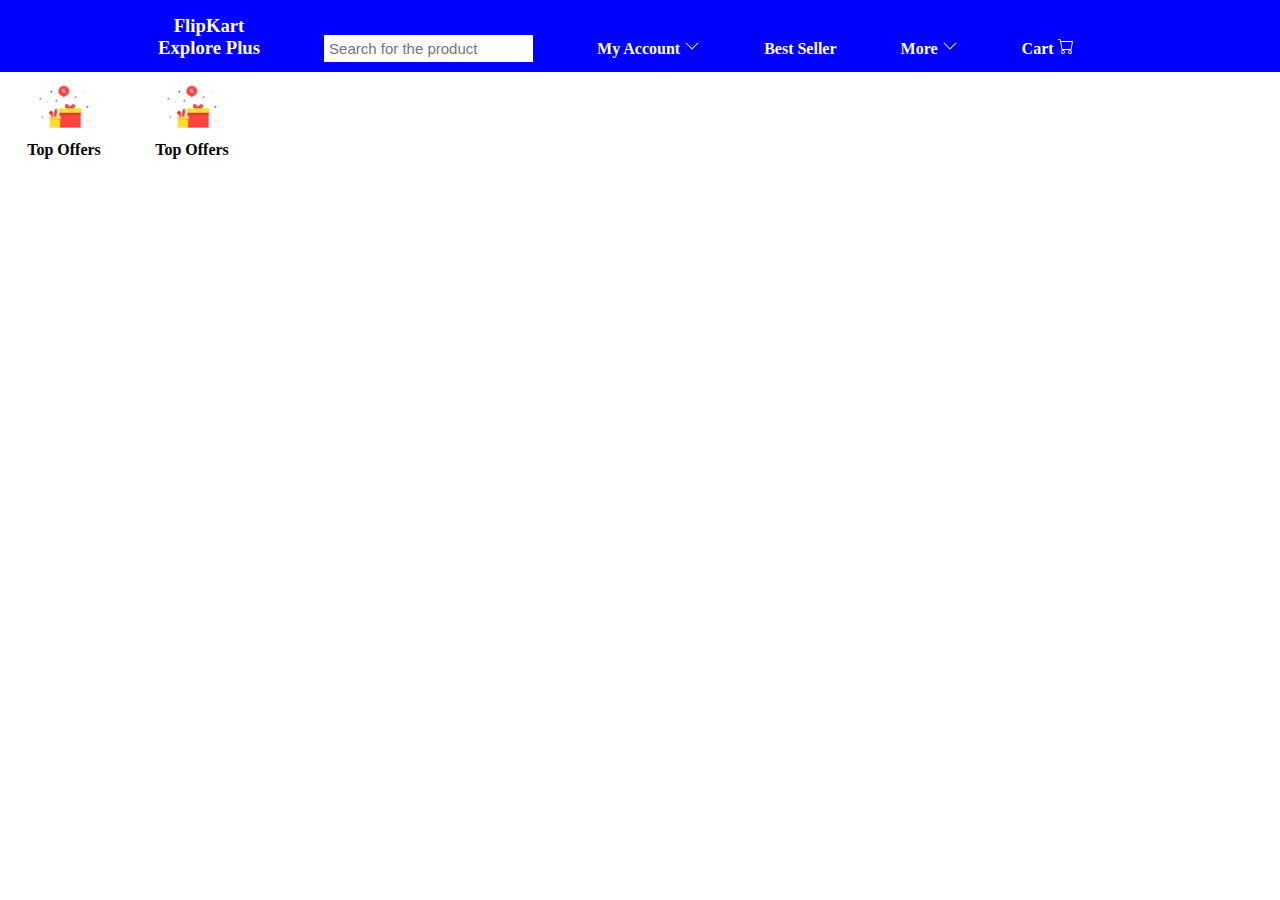
<file: Day 16/index.html>
<!DOCTYPE html>
<html>

<head>
    <meta name="viewport" content="with=device-width" ,initial-scale="1,0">
    <title> FlipKart Webpage </title>
    <link rel="stylesheet" href="style.css">
</head>

<body>
    <div class="flipkart">
        <nav>
            <ul>
                <li>
                    <h3>FlipKart<br><a href="#"> Explore Plus </a></h3>
                </li>
                <li><input type="text" placeholder="Search for the product"></li>
                <li><a href="#">My Account <svg xmlns="http://www.w3.org/2000/svg" width="16" height="16"
                            fill="currentColor" class="bi bi-chevron-down" viewBox="0 0 16 16">
                            <path fill-rule="evenodd"
                                d="M1.646 4.646a.5.5 0 0 1 .708 0L8 10.293l5.646-5.647a.5.5 0 0 1 .708.708l-6 6a.5.5 0 0 1-.708 0l-6-6a.5.5 0 0 1 0-.708z" />
                        </svg> </a></li>
                <li><a href="#">Best seller</a></li>
                <li><a href="#">More
                        <svg xmlns="http://www.w3.org/2000/svg" width="16" height="16" fill="currentColor"
                            class="bi bi-chevron-down" viewBox="0 0 16 16">
                            <path fill-rule="evenodd"
                                d="M1.646 4.646a.5.5 0 0 1 .708 0L8 10.293l5.646-5.647a.5.5 0 0 1 .708.708l-6 6a.5.5 0 0 1-.708 0l-6-6a.5.5 0 0 1 0-.708z" />
                        </svg>
                    </a></li>
                <li><a href="#">Cart
                        <svg xmlns="http://www.w3.org/2000/svg" width="16" height="16" fill="currentColor"
                            class="bi bi-cart" viewBox="0 0 16 16">
                            <path
                                d="M0 1.5A.5.5 0 0 1 .5 1H2a.5.5 0 0 1 .485.379L2.89 3H14.5a.5.5 0 0 1 .491.592l-1.5 8A.5.5 0 0 1 13 12H4a.5.5 0 0 1-.491-.408L2.01 3.607 1.61 2H.5a.5.5 0 0 1-.5-.5zM3.102 4l1.313 7h8.17l1.313-7H3.102zM5 12a2 2 0 1 0 0 4 2 2 0 0 0 0-4zm7 0a2 2 0 1 0 0 4 2 2 0 0 0 0-4zm-7 1a1 1 0 1 1 0 2 1 1 0 0 1 0-2zm7 0a1 1 0 1 1 0 2 1 1 0 0 1 0-2z" />
                        </svg>
                    </a></li>
            </ul>
        </nav>
    </div>
    <section class="img">
        <div class="image-col">
            <image src="image/image1.webp" width="60">
                <div class="layer">
                    <h4>Top Offers</h4>
            </image>
        </div>
        </div>
        <div class="image-col">
            <image src="image/image1.webp" width="60">
                <div class="layer">
                    <h4>Top Offers</h4>
            </image>
        </div>
        </div>
    </section>
</body>

</html>
</file>
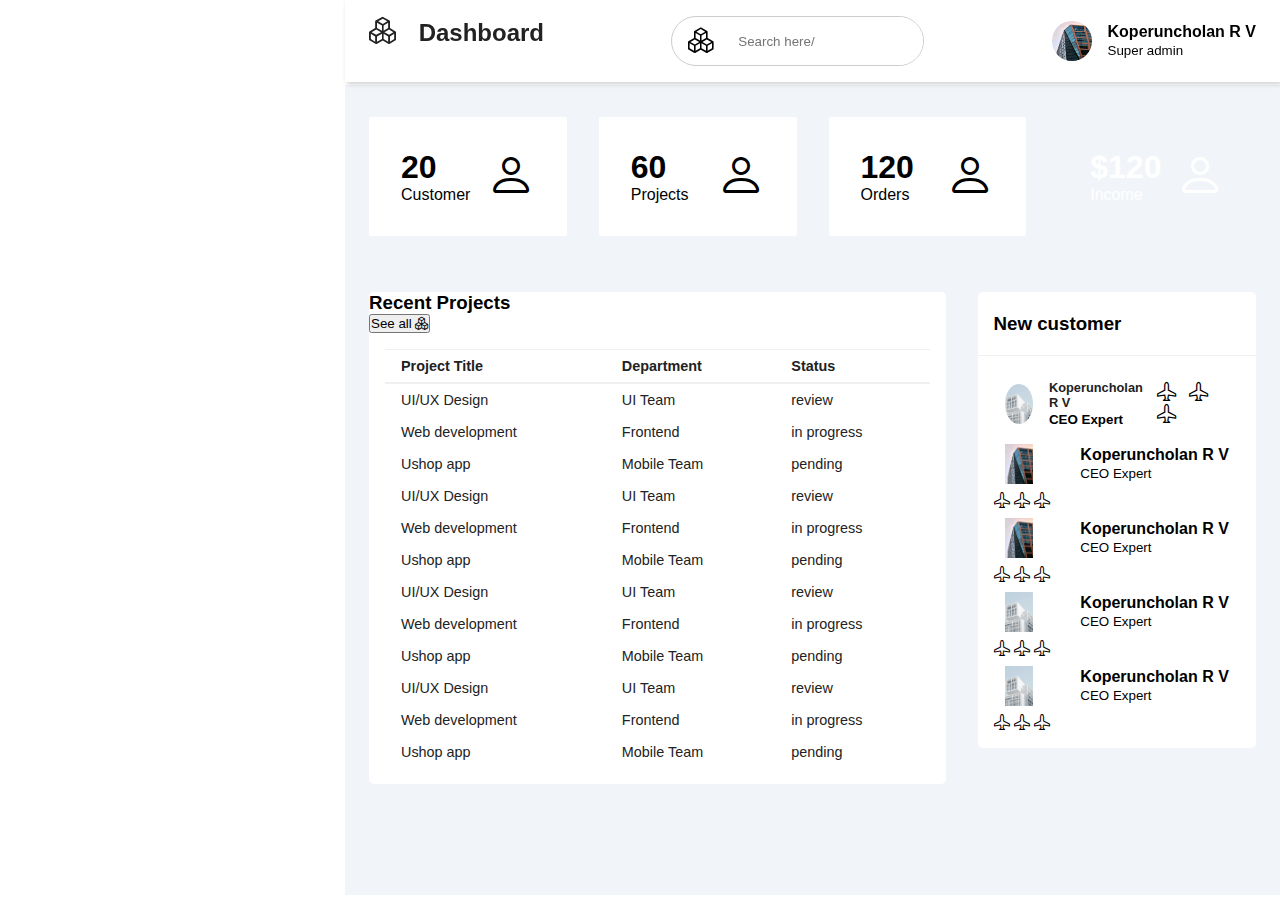
<file: Day18/index.html>
<!DOCTYPE html>
<html lang="en">
  <head>
    <meta charset="UTF-8" />
    <meta name="viewport" content="width=device-width,initial-scale=1,maximum-scale=1">
    <title>Accusoft admin</title>
    <link
      rel="stylesheet"
      href="https://cdn.jsdelivr.net/npm/bootstrap-icons@1.9.1/font/bootstrap-icons.css"
    />
    <link rel="stylesheet" href="style.css" />
  </head>
  <body>
    <input type="checkbox" id="nav-toggle" />
    <div class="sidebar">
      <div class="sidebar-brand">
        <h2><span class="bi bi-list"></span> <span>Accusoft</span></h2>
      </div>
      <div class="sidebar-menu">
        <ul>
          <li>
            <a href=""
              ><span class="bi bi-list"></span> <span>Dashboard</span></a
            >
          </li>
          <li>
            <a href=""
              ><span class="bi bi-boxes"></span> <span>Customers</span></a
            >
          </li>
          <li>
            <a href=""
              ><span class="bi bi-boxes"></span> <span>Projects</span></a
            >
          </li>
          <li>
            <a href=""><span class="bi bi-boxes"></span> <span>Orders</span></a>
          </li>
          <li>
            <a href=""
              ><span class="bi bi-boxes"></span> <span>Inventory</span></a>
          </li>
          <li>
            <a href=""
              ><span class="bi bi-boxes"></span> <span>Accounts</span></a>
          </li>
          <li>
            <a href=""><span class="bi bi-boxes"></span> <span>Tasks</span></a>
          </li>
        </ul>
      </div>
    </div>
    <div class="main-content">
      <header>
        <h2>
          <label for="nav-toggle">
            <span class="bi bi-boxes"></span>
          </label>
          Dashboard
        </h2>
        <div class="search-wrapper">
          <span class="bi bi-boxes"></span>
          <input type="search" placeholder="Search here/" />
        </div>
        <div class="user-wrapper">
          <img src="image/MicrosoftTeams-image (1).png" width="40px" height="40px" alt="" />
          <div>
            <h4>Koperuncholan R V</h4>
            <small> Super admin</small>
          </div>
        </div>
      </header>
      <main>
        <div class="dashboard-cards">
          <div class="cards">
            <div class="card-single">
              <div>
                <h1>20</h1>
                <span>Customer</span>
              </div>
              <div>
                <span class="bi bi-person"></span>
              </div>
            </div>
            <div class="card-single">
              <div>
                <h1>60</h1>
                <span>Projects</span>
              </div>
              <div>
                <span class="bi bi-person"></span>
              </div>
            </div>
            <div class="card-single">
              <div>
                <h1>120</h1>
                <span>Orders</span>
              </div>
              <div>
                <span class="bi bi-person"></span>
              </div>
            </div>
            <div class="card-single">
              <div>
                <h1>$120</h1>
                <span>Income</span>
              </div>
              <div>
                <span class="bi bi-person"></span>
              </div>
            </div>
          </div>
        </div>
        <div class="recent-grid">
          <div class="projects">
            <div class="card">
              <div class="card-haeader">
                <h3>Recent Projects</h3>
                <button>See all <span class="bi bi-boxes"></span></button>
              </div>
              <div class="card-body">
                <div class="table-responsive">
                  <table width="100%">
                    <thead>
                      <tr>
                        <td>Project Title</td>
                        <td>Department</td>
                        <td>Status</td>
                      </tr>
                    </thead>
                    <tbody>
                      <tr>
                        <td>UI/UX Design</td>
                        <td>UI Team</td>
                        <td>
                          <span class="status purple"></span>
                          review
                        </td>
                      </tr>
                      <tr>
                        <td>Web development</td>
                        <td>Frontend</td>
                        <td>
                          <span class="status pink"></span>
                          in progress
                        </td>
                      </tr>
                      <tr>
                        <td>Ushop app</td>
                        <td>Mobile Team</td>
                        <td>
                          <span class="status orange"></span>
                          pending
                        </td>
                      </tr>
                      <tr>
                        <td>UI/UX Design</td>
                        <td>UI Team</td>
                        <td>
                          <span class="status purple"></span>
                          review
                        </td>
                      </tr>
                      <tr>
                        <td>Web development</td>
                        <td>Frontend</td>
                        <td>
                          <span class="status pink"></span>
                          in progress
                        </td>
                      </tr>
                      <tr>
                        <td>Ushop app</td>
                        <td>Mobile Team</td>
                        <td>
                          <span class="status orange"></span>
                          pending
                        </td>
                      </tr>
                      <tr>
                        <td>UI/UX Design</td>
                        <td>UI Team</td>
                        <td>
                          <span class="status purple"></span>
                          review
                        </td>
                      </tr>
                      <tr>
                        <td>Web development</td>
                        <td>Frontend</td>
                        <td>
                          <span class="status pink"></span>
                          in progress
                        </td>
                      </tr>
                      <tr>
                        <td>Ushop app</td>
                        <td>Mobile Team</td>
                        <td>
                          <span class="status orange"></span>
                          pending
                        </td>
                      </tr>
                      <tr>
                        <td>UI/UX Design</td>
                        <td>UI Team</td>
                        <td>
                          <span class="status purple"></span>
                          review
                        </td>
                      </tr>
                      <tr>
                        <td>Web development</td>
                        <td>Frontend</td>
                        <td>
                          <span class="status pink"></span>
                          in progress
                        </td>
                      </tr>
                      <tr>
                        <td>Ushop app</td>
                        <td>Mobile Team</td>
                        <td>
                          <span class="status orange"></span>
                          pending
                        </td>
                      </tr>
                    </tbody>
                  </table>
                </div>
              </div>
            </div>
          </div>

          <div class="customers">
            <div class="card">
              <div class="card-header">
                <h3>New customer</h3>

                <button>Sell all <span class="bi bi-boxes"></span></button>
              </div>

              <div class="card-body">
                <div class="customer">
                  <div class="info">
                    <img
                      src="image/MicrosoftTeams-image (2).png"
                      ,width="40px"
                      height="40px"
                    />
                    <div>
                      <h4>Koperuncholan R V</h4>
                      <small>CEO Expert</small>
                    </div>
                  </div>
                  <div class="contact">
                    <span class="bi bi-airplane"></span>
                    <span class="bi bi-airplane"></span>
                    <span class="bi bi-airplane"></span>
                  </div>
                </div>
                <div class="customer">
                  <img
                    src="image/MicrosoftTeams-image (1).png"
                    ,width="40px"
                    height="40px"
                  />
                  <div>
                    <h4>Koperuncholan R V</h4>
                    <small>CEO Expert</small>
                  </div>
                </div>
                <div>
                  <span class="bi bi-airplane"></span>
                  <span class="bi bi-airplane"></span>
                  <span class="bi bi-airplane"></span>
                </div>
                <div class="customer">
                  <img
                    src="image/MicrosoftTeams-image (1).png"
                    ,width="40px"
                    height="40px"
                  />
                  <div>
                    <h4>Koperuncholan R V</h4>
                    <small>CEO Expert</small>
                  </div>
                </div>
                <div>
                  <span class="bi bi-airplane"></span>
                  <span class="bi bi-airplane"></span>
                  <span class="bi bi-airplane"></span>
                </div>
                <div class="customer">
                  <img
                    src="image/MicrosoftTeams-image (2).png"
                    ,width="40px"
                    height="40px"
                  />
                  <div>
                    <h4>Koperuncholan R V</h4>
                    <small>CEO Expert</small>
                  </div>
                </div>
                <div>
                  <span class="bi bi-airplane"></span>
                  <span class="bi bi-airplane"></span>
                  <span class="bi bi-airplane"></span>
                </div>
                <div class="customer">
                  <img
                    src="image/MicrosoftTeams-image (2).png"
                    ,width="40px"
                    height="40px"
                  />
                  <div>
                    <h4>Koperuncholan R V</h4>
                    <small>CEO Expert</small>
                  </div>
                </div>
                <div>
                  <span class="bi bi-airplane"></span>
                  <span class="bi bi-airplane"></span>
                  <span class="bi bi-airplane"></span>
                </div>
              </div>
            </div>
          </div>
        </div>
      </main>
    </div>
  </body>
</html>
</file>
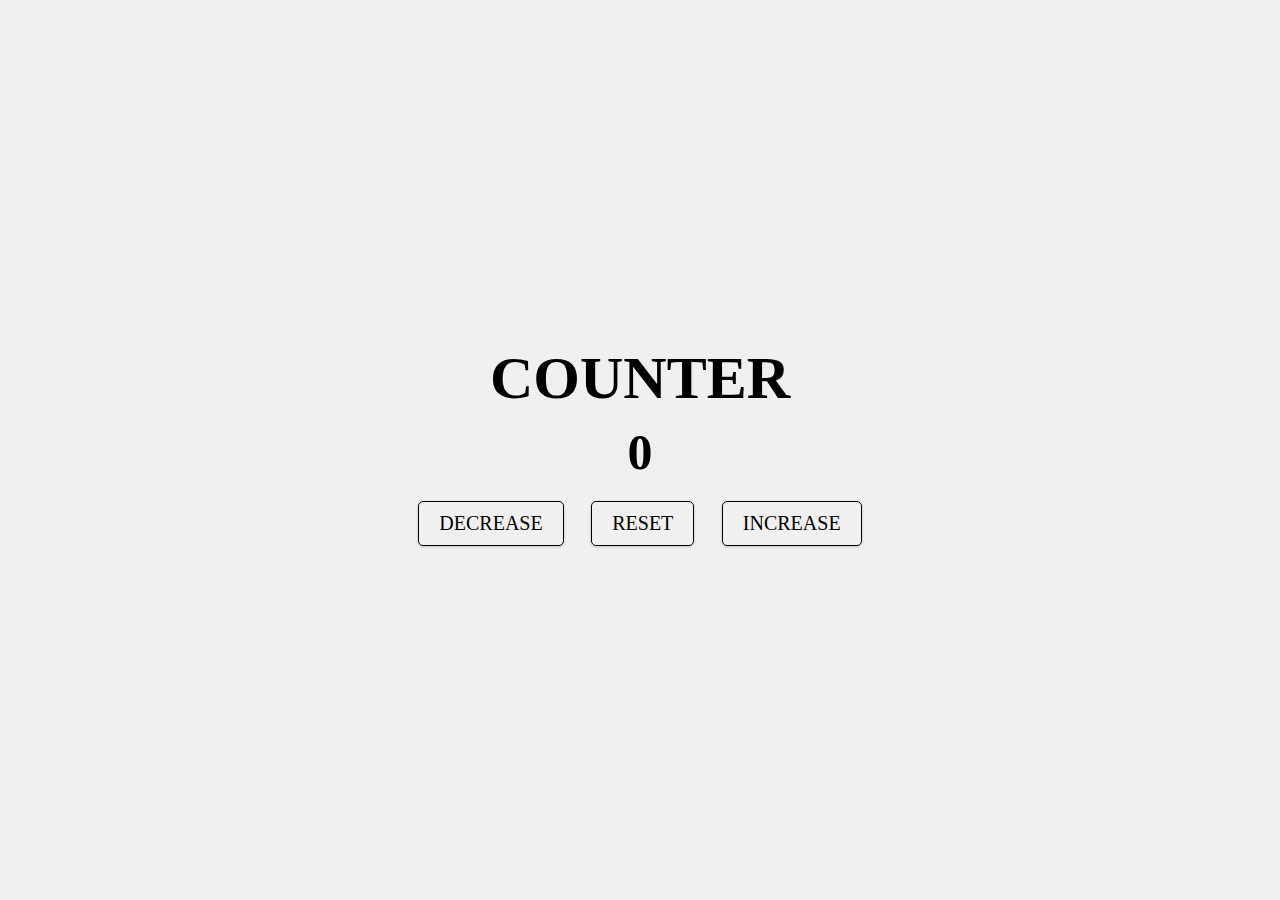
<file: Day20/index.html>
<!DOCTYPE html>
<html lang="en">
  <head>
    <meta charset="UTF-8" />
    <meta http-equiv="X-UA-Compatible" content="IE=edge" />
    <meta name="viewport" content="width=device-width, initial-scale=1.0" />
    <title>Counter</title>
    <link rel="stylesheet" href="style.css" />
    <script src="script.js" defer></script>
  </head>
  <body>
    <div class="container">
      <h1>COUNTER</h1>
      <p id="value">0</p>
      <div class="btn decrease">decrease</div>
      <div class="btn reset">reset</div>
      <div class="btn increase">increase</div>
    </div>
  </body>
</html>
</file>
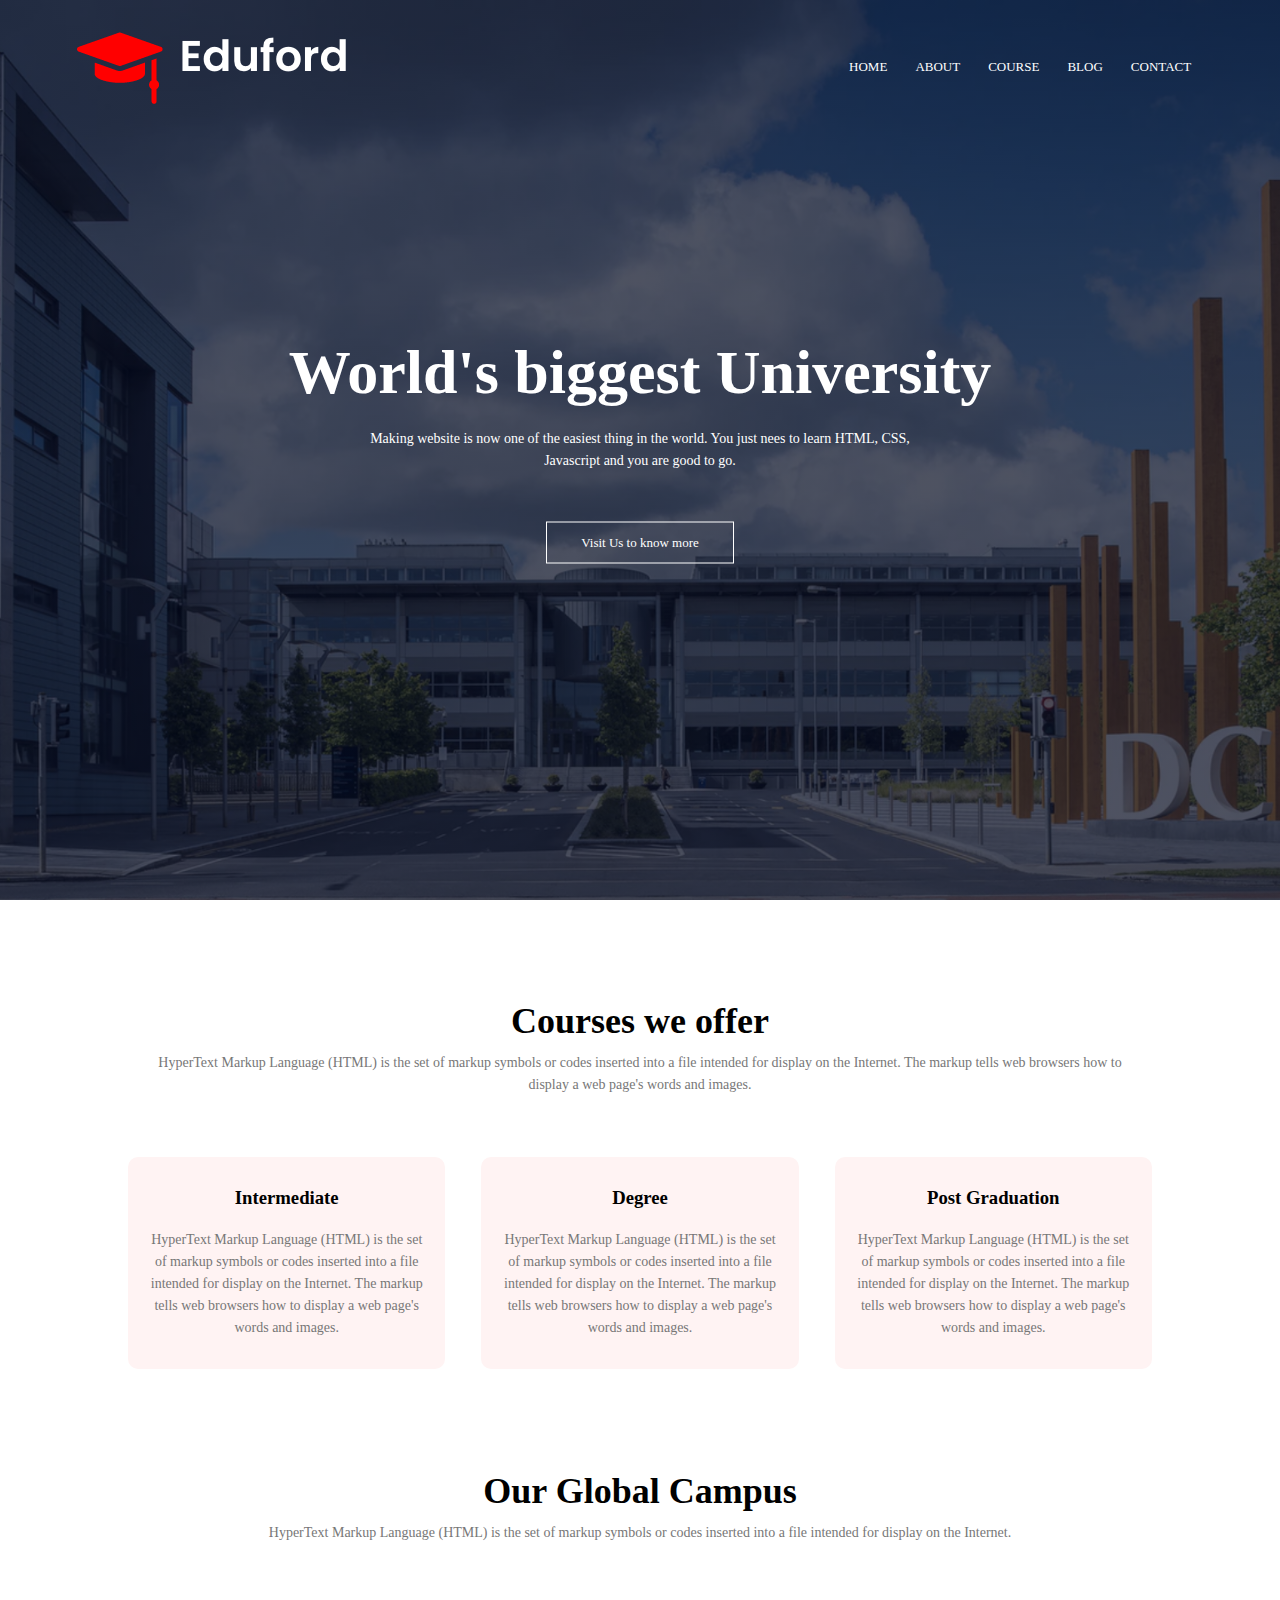
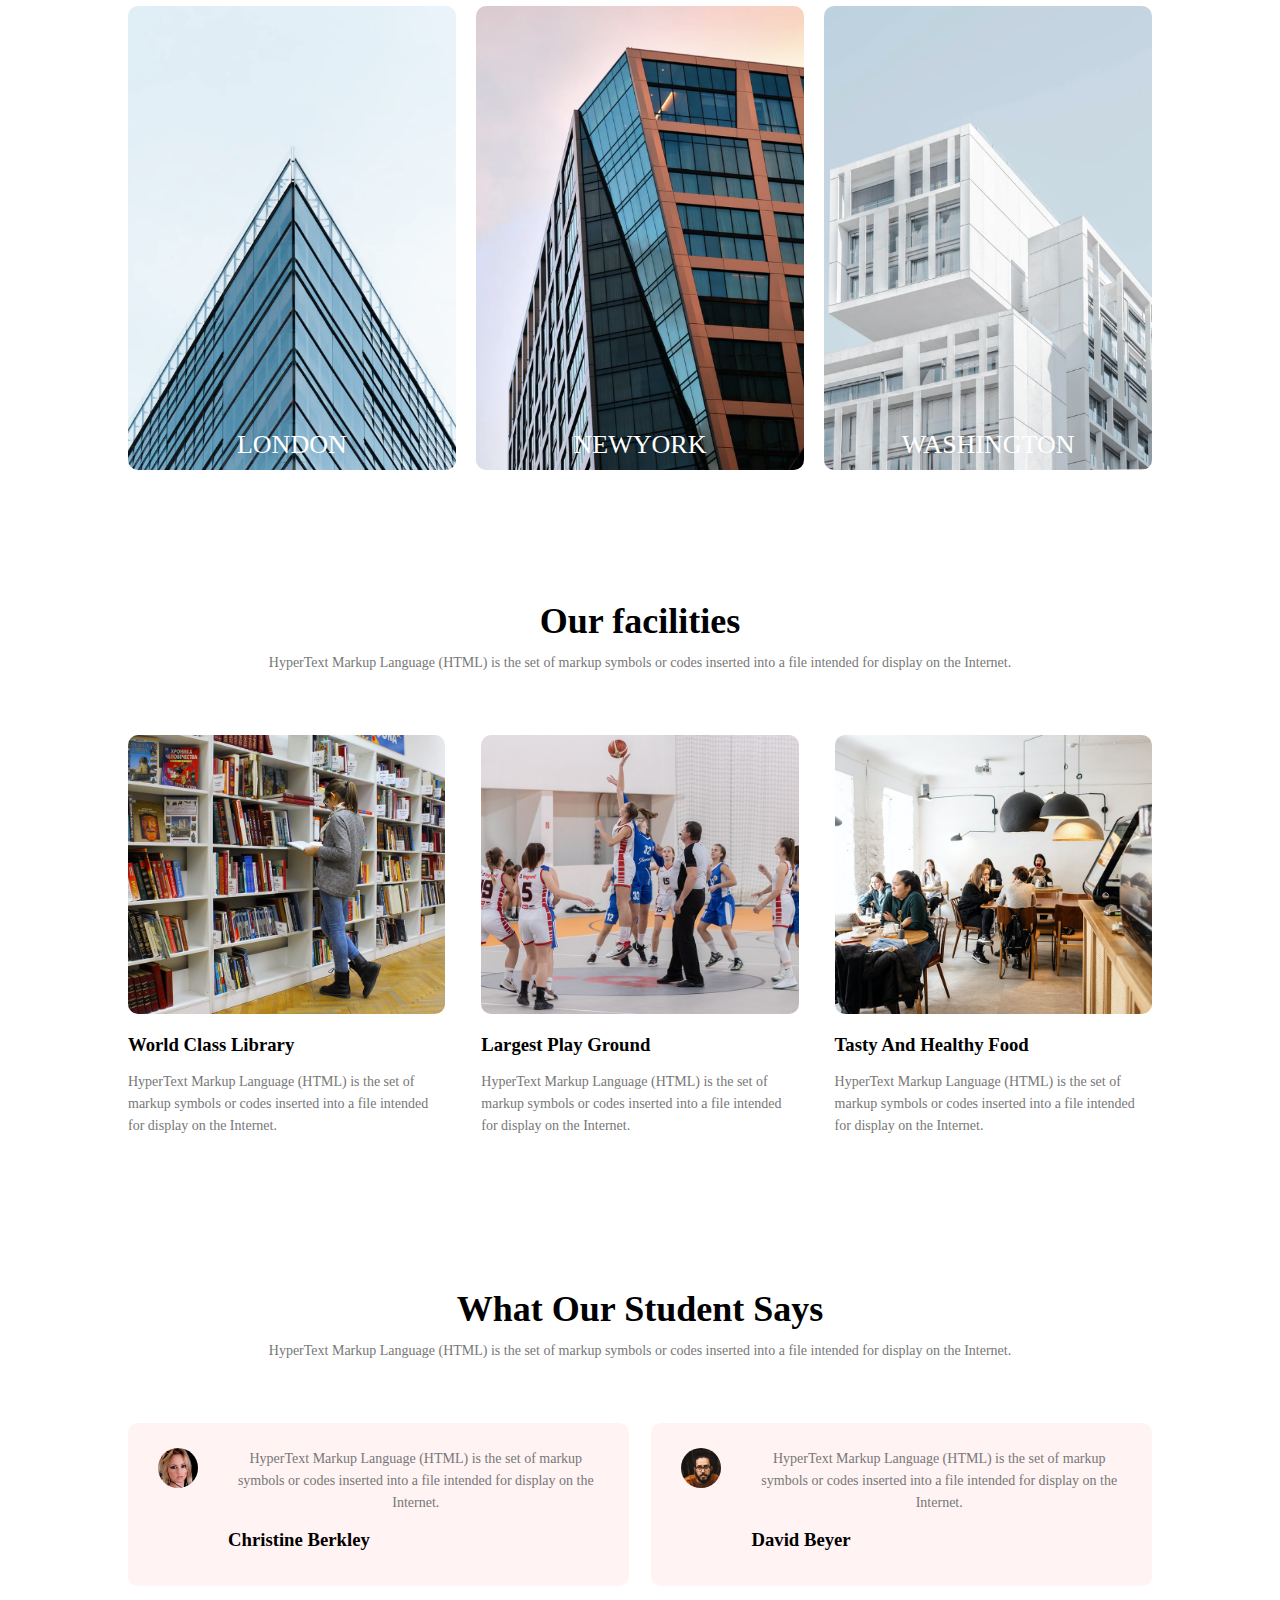
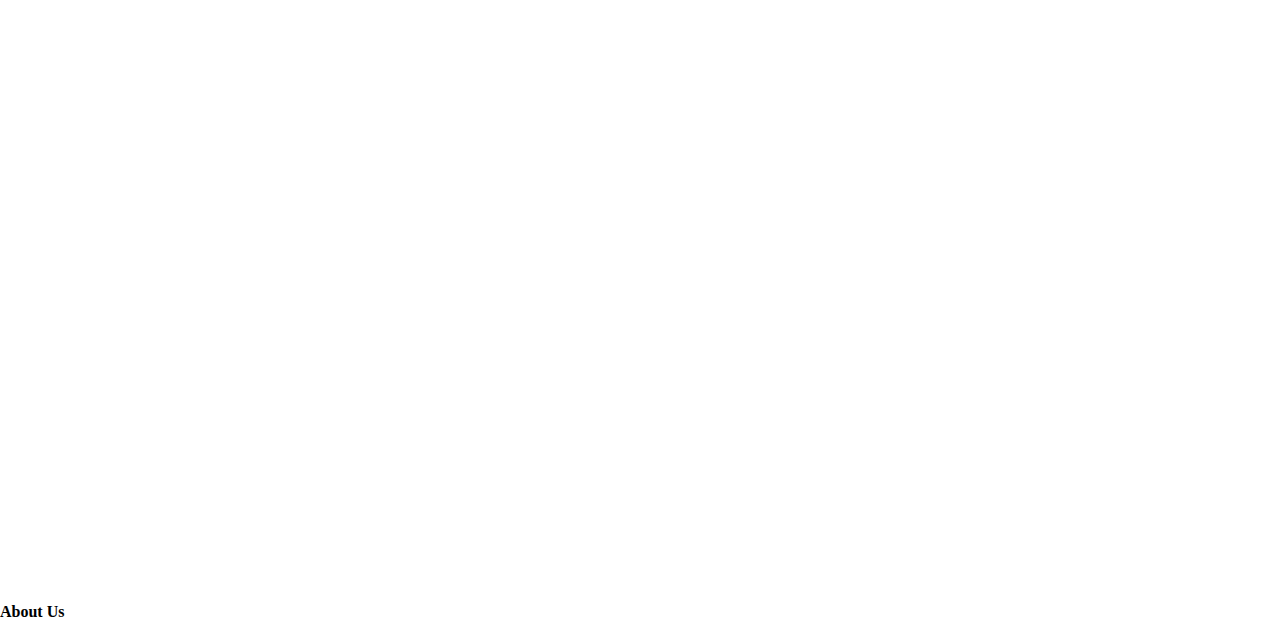
<file: Day14/Project html 1/index.html>
<!DOCTYPE html>
<html>

<head>
    <meta name="viewport" content="with=device-width" ,initial-scale="1,0">
    <title>University Website Design - Easy Tutorials</title>
    <link rel="stylesheet" href="style.css">
</head>

<body>
    <section class="header">
        <nav>
            <a href="index.html"><img src="images/eduford_img/logo.png"></a>
            <div class="nav-links" id="navLinks">
                <i class="fa fa-times" onclick="hideMenu()"></i>
                <ul>
                    <li><a href="">HOME</a></li>
                    <li><a href="">ABOUT</a></li>
                    <li><a href="">COURSE</a></li>
                    <li><a href="">BLOG</a></li>
                    <li><a href="">CONTACT</a></li>
                </ul>
            </div>
            <i class="fa fa-bars" onclick="showmenu()"></i>
        </nav>
        <div class="text-box">
            <h1>World's biggest University</h1>
            <p>Making website is now one of the easiest thing in the world. You
                just nees to learn HTML, CSS,<br> Javascript and you are good to go.
            </p>
            <a href="" class="hero-btn">Visit Us to know more </a>
        </div>
    </section>
    <section class="course">
        <h1>Courses we offer</h1>
        <p>
            HyperText Markup Language (HTML) is the set of markup symbols or codes inserted into a file intended for
            display on the Internet.
            The markup tells web browsers how to display a web page's words and images.
        </p>
        <div class="row">
            <div class="course-col">
                <h3>Intermediate</h3>
                <p>
                    HyperText Markup Language (HTML) is the set of markup symbols or codes inserted into a file intended
                    for display on the Internet.
                    The markup tells web browsers how to display a web page's words and images.
                </p>
            </div>
            <div class="course-col">
                <h3>Degree</h3>
                <p>
                    HyperText Markup Language (HTML) is the set of markup symbols or codes inserted into a file intended
                    for display on the Internet.
                    The markup tells web browsers how to display a web page's words and images.
                </p>
            </div>
            <div class="course-col">
                <h3>Post Graduation</h3>
                <p>
                    HyperText Markup Language (HTML) is the set of markup symbols or codes inserted into a file intended
                    for display on the Internet.
                    The markup tells web browsers how to display a web page's words and images.
                </p>
            </div>
        </div>
    </section>
    <section class="campus">
        <h1>Our Global Campus</h1>
        <p>
            HyperText Markup Language (HTML) is the set of markup symbols or codes inserted into a file intended
            for display on the Internet.
        </p>
        <div class="row">
            <div class="campus-col">
                <img src="images/eduford_img/london.png">
                <div class="layer">
                    <h3>LONDON</h3>
                </div>
            </div>
            <div class="campus-col">
                <img src="images/eduford_img/newyork.png">
                <div class="layer">
                    <h3>NEWYORK</h3>
                </div>
            </div>
            <div class="campus-col">
                <img src="images/eduford_img/washington.png">
                <div class="layer">
                    <h3>WASHINGTON</h3>
                </div>
            </div>
        </div>
    </section>


    <section class="facilities">
        <h1>Our facilities</h1>
        <p> HyperText Markup Language (HTML) is the set of markup symbols or codes inserted into a file intended
            for display on the Internet.</p>
        <div class="row">
            <div class="facilities-col">
                <img src="images/eduford_img/library.png">
                <h3>World Class Library</h3>
                <p> HyperText Markup Language (HTML) is the set of markup symbols or codes inserted into a file intended
                    for display on the Internet.</p>
            </div>
            <div class="facilities-col">
                <img src="images/eduford_img/basketball.png">
                <h3>Largest Play Ground</h3>
                <p> HyperText Markup Language (HTML) is the set of markup symbols or codes inserted into a file intended
                    for display on the Internet.</p>
            </div>
            <div class="facilities-col">
                <img src="images/eduford_img/cafeteria.png">
                <h3>Tasty And Healthy Food</h3>
                <p> HyperText Markup Language (HTML) is the set of markup symbols or codes inserted into a file intended
                    for display on the Internet.</p>
            </div>
        </div>

    </section>

    <section class="testimonials">
        <h1>What Our Student Says</h1>
        <p>HyperText Markup Language (HTML) is the set of markup symbols or codes inserted into a file intended
            for display on the Internet.</p>

        <div class="row">
            <div class="testimonial-col">
                <img src="images/eduford_img/user1.jpg">
                <div>
                    <p>
                        HyperText Markup Language (HTML) is the set of markup symbols or codes inserted into a file
                        intended
                        for display on the Internet.
                    </p>
                    <h3>Christine Berkley</h3>
                    <i class="fa-solid fa-star"></i>
                    <i class="fa-solid fa-star"></i>
                    <i class="fa-solid fa-star"></i>
                    <i class="fa-solid fa-star"></i>
                    <i class="fa-solid fa-star-o"></i>
                </div>
            </div>
            <div class="testimonial-col">
                <img src="images/eduford_img/user2.jpg">
                <div>
                    <p>
                        HyperText Markup Language (HTML) is the set of markup symbols or codes inserted into a file
                        intended
                        for display on the Internet.
                    </p>
                    <h3>David Beyer</h3>
                    <i class="fa-solid fa-star"></i>
                    <i class="fa-solid fa-star"></i>
                    <i class="fa-solid fa-star"></i>
                    <i class="fa-solid fa-star"></i>
                    <i class="fa-solid fa-star-half-o"></i>
                </div>
            </div>
        </div>
    </section>

    <section class="cta">
        <h1>Enroll for our various online courses<br> Anywhere from the world</h1>
        <a href="" class="hero-btn">Contact Us</a>
    </section>

    <section class ="footer">
        <h4>About Us</h4>
        <p></p>
    </section>
    <script>
        var navLinks = document.getElementById("navLinks");
        function showMenu() {
            navLinks.style.right = "0";
        }
        function hideMenu() {
            navLinks.style.right = "-200px"
        }
    </script>
</body>

</html>
</file>
<file: Day 16/style.css>
* {
    padding: 0;
    margin: 0;
    box-sizing: border-box;
}

.flipkart {
    background-color: blue;
    padding: 0;
    color: #fff;
    position: relative;
}

nav {
    display: flex;
    justify-content: space-between;
    text-align: center;
    padding-top: 5px;
    padding-left: 10%;
    padding-right: 8%;
}

nav ul li {
    list-style-type: none;
    display: inline-block;
    padding: 10px 30px;
}
nav ul li input[type=text]{
    padding: 5px;
    border: 100px;
    border-color: black;
    font-size: 15px;
}

nav ul li a {
    list-style: none;
    color: #fff;
    text-decoration: none;
    font-weight: bold;
    text-transform: capitalize;
}
.img{
    width: 100%;
    margin: auto;
    text-align: center;
    padding-top: 0px;
}
.image-col{
    float: left;
    width: 10%;
    padding: 5px;
}
.layer{
    background: transparent;
    height: 100%;
    width: 100%;
    top: 0;
    left: 0;
    transition: 0.5s;
}
</file>
<file: Day18/style.css>
root{
    --main-color:#DD2F6E;
    --color-dark:#1D2231;
    --text-grey:#8390A2;

}
*{
    margin: 0;
    padding: 0;
    box-sizing: border-box;
    list-style-type: none;
    text-decoration: none;
    font-family: 'popins',sans-serif;
   
}
.sidebar{
    width: 345px;
    position: fixed;
    left: 0;
    top: 0;
    height: 100%;
    background: var(--main-color);
    z-index: 100;
    transition: width 300ms;
}
.sidebar-brand{
    height: 90px;
    padding: lrem 0rem 1rem 2rem;
    color: #fff;
}
.sidebar-brand span{
    display: inline-block;
    padding-right: 1rem;
}
.sidebar-menu{
    margin-top: 1rem;
}
.sidebar-menu li{
    width: 100%;
    margin-bottom: 1.7rem;
    padding-left: 2rem;
}
.sidebar-menu a{
    padding-left: 1rem;
    display: block;
    color: #fff;
    font-size: 1.1rem;
}
.sidebar-menu a.active{
    background: #fff;
    padding-top: 1rem ;
    padding-bottom: 1rem;
    color: var(--main-color);
    border-radius: 30px 0px 0px 30px;
}
.sidebar-menu a span:first-child{
    font-size: 1.5rem;
    padding-right: 1rem;
}
#nav-toggle:checked+ .sidebar{
    width: 70px;
}
#nav-toggle:checked+ .sidebar .sidebar-brand,
#nav-toggle:checked+ .sidebar li{
    padding-left: 1rem;
    text-align: center;
}
#nav-toggle:checked+ .sidebar li a{
    padding-left: 0rem;
}
#nav-toggle:checked+ .sidebar .sidebar-brand h2:last-child,
#nav-toggle:checked+ .sidebar li a span:last-child{
    display: none;
}
#nav-toggle:checked~ .main-content{
    margin-left: 70px;
}
#nav-toggle:checked~ .main-content header{
    width: calc(100% - 70px);
    left: 70px;
}
.main-content{
    transition: margin-left 300ms;
    margin-left: 345px;
}
header{
    background: #fff;
    display: flex;
    justify-content: space-between;
    padding: 1rem 1.5rem;
    box-shadow: 2px 2px 5px rgba(0,0,0,0.2);
    position: fixed;
    left: 345px;
    width: calc(100% - 345px);
    top: 0;
    z-index: 100;
    transition: width 300ms;
}
#nav-toggle{
    display: none;
}
header h2{
    color: #222;
}
header label span{
    font-size: 1.7rem;
    padding-right: 1rem;
}
.search-wrapper{
    border: 1px solid #ccc;
    border-radius: 30px;
    height: 50px;
    display: flex;
    align-items: center;
    overflow-x:hidden;
}
.search-wrapper span{
    display: inline-block;
    padding:  0rem 1rem;
    font-size: 1.6rem;
}
.search-wrapper input{
    height: 100%;
    padding: .5rem;
    border: none;
    outline: none;
}
.user-wrapper{
    display: flex;
    align-items: center;
}
.user-wrapper img{
    border-radius: 50%;
    margin-right: 1rem;
}
.user-wrapper small{
    display: inline-block;
    color: var(--text-grey);
}
main{
    margin-top: 85px;
    padding: 2rem 1.5rem;
    background: #f1f5f9;
    min-height: calc(100vh - 90px);
}
.cards{
    display: grid;
    grid-template-columns: repeat(4, 1fr);
    grid-gap:2rem;
}
.card-single{
    display: flex;
    justify-content: space-between;
    background: #fff;
    padding: 2rem;
    border-radius: 2px;
}

.card-single div:last-child span{
    font-size: 3rem;
    color: var(--main-color);
}
.card-single div:first-child span{
    color: var(--text-grey);
}
.card-single div:last-child{
    background: var(--main-color);
}
.card-single div:last-child span{
    font-size: 3rem;
    color: var(--main-color);
}
.card-single div:first-child span{
    color: var(--text-grey);
}
.card-single:last-child{
    background: var(--main-color);
}
.card-single:last-child h1,
.card-single:last-child div:first-child span,
.card-single:last-child div:last-child span{
    color: #fff;
}
.recent-grid{
    margin-top: 3.5rem;
    display: grid;
    grid-gap:2rem;
    grid-template-columns: 65% auto;
}
.card{
    background: #fff;
    border-radius: 5px;
}
.card-header,
.card-body{
    padding: 1rem;
}
.card-header{
    display: flex;
    justify-content: space-between;
    align-items: center;
    border-bottom: 1px solid #f0f0f0;
}
.card-header button{
    background: var(--main-color);
    border-radius: 10px;
    color: #fff;
    font-size: .8rem;
    padding: .5rem 1rem;
    border: 1px solid var(--main-color);
}
table{
    border-collapse: collapse;
}
thead tr{
    border-top:1px solid #f0f0f0 ;
    border-bottom: 2px solid #f0f0f0 ;
   
}
thead td{
    font-weight: 700;
}
td{
    padding: .5rem 1rem;
    font-size: .9rem;
    color: #222;
}
td.status{
    display: inline-block;
    height: 20px;
    width: 20px;
    border-radius: 50%;
}
.status.purple{
    background: rebeccapurple;
}
.status.pink{
    background: deeppink;
}
.status.orange{
    background: orangered;
}
.table-responsive{
    width: 100%;
    overflow-x: auto;
}
.customer{
    display: flex;
    justify-content: space-between;
    align-items: center;
    padding: .5rem .7rem;
}
.info{
    display: flex;
    align-items: center;
}
.info img{
    border-radius: 50%;
    margin-right: 1rem;
}
.info h4{
    font-size: .8rem;
    font-weight: 700;
    color: #222;
}
.info small{
    font-weight: 600;
    color: var(--text-grey);
}
.contact span{
    font-size: 1.2rem;
    display: inline-block;
    margin-left: .5rem;
    color: var(--main-color);
}
@media only screen and (max-width:960px){
    .cards{
        grid-template-columns: repeat(3, 1fr);
        }
        .recent-grid{
            grid-template-columns: 60% 40%;
        }
}
@media only screen and (max-width:960px){
    .cards{
        grid-template-columns: repeat(2, 1fr);
        }
        .recent-grid{
            grid-template-columns: 100%;
        }
        .search-wrapper{
            display: none;
        }
}
@media only screen and(max-width:768px){
    .cards{
        grid-template-columns: 100%;
        }
        
}
</file>
<file: Day20/style.css>
* {
    padding: 0;
    margin: 0;
    box-sizing: border-box;
  }
  
  body {
    background-color: #f0f0f0;
    color: #000;
    font-size: 30px;
    display: flex;
    align-items: center;
    justify-content: center;
    flex-direction: column;
    height: 100vh;
  }
  
  .container {
    text-align: center;
  }
  
  .btn {
    text-transform: uppercase;
    background: transparent;
    padding: 10px 20px;
    display: inline-block;
    font-size: 20px;
    border: 1px solid black;
    cursor: pointer;
    box-shadow: 0 1px 3px rgba(0, 0, 0, 0.2);
    border-radius: 5px;
    margin: 10px;
  }
  
  #value {
    font-size: 50px;
    font-weight: bold;
    margin: 10px;
  }
  
  .btn:hover {
    color: #fff;
    background-color: #000;
  }
</file>
<file: Day14/Project html 1/style.css>
* {
    margin: 0;
    padding: 0;
}

.header {
    min-height: 100vh;
    width: 100%;
    background-image: linear-gradient(rgba(4, 9, 30, 0.7), rgba(4, 9, 30, 0.7)), url(images/eduford_img/banner.png);
    background-position: center;
    background-size: cover;
    position: relative;
}

nav {
    display: flex;
    padding: 2% 6%;
    justify-content: space-between;
    align-items: center;
}

.nav-links {
    width: 150px;
}

.nav-links {
    flex: 1;
    text-align: right;
}

.nav-links ul li {
    list-style: none;
    display: inline-block;
    padding: 8px 12px;
    position: relative;
}

.nav-links ul li a {
    color: #fff;
    text-decoration: none;
    font-size: 13px;

}

.nav-links ul li::after {
    content: '';
    width: 0px;
    height: 2px;
    background: #f44336;
    display: block;
    margin: auto;
    transition: 0.5S;
}

.nav-links ul li:hover::after {
    width: 100%;
}

.text-box {
    width: 90%;
    color: #fff;
    position: absolute;
    top: 50%;
    left: 50%;
    transform: translate(-50%, -50%);
    text-align: center;
}

.text-box h1 {
    font-size: 62px;

}

.text-box p {
    margin: 10px 0 40px;
    font-size: 14px;
    color: #fff;
}

.hero-btn {
    display: inline-block;
    text-decoration: none;
    color: #fff;
    border: 1px solid #fff;
    padding: 12px 34px;
    font-size: 13px;
    background: transparent;
    position: relative;
    cursor: pointer;
}

.hero-btn:hover {
    border: 1px solid #f44336;
    background: #f44336;
    transition: 1s;
}

nav .fa {
    display: none;
}

@media(max-width:700px) {
    .text-box h1 {
        font-size: 20px;
    }

    .nav-links ul li {
        display: block;
    }

    .nav-links {
        position: absolute;
        background: #f44336;
        height: 100vh;
        width: 200px;
        top: 0;
        right: -200px;
        text-align: left;
        z-index: 2;
        transition: 1s;
    }

    nav .fa {
        display: block;
        color: #fff;
        margin: 10px;
        font-size: 22px;
        cursor: pointer;
    }

    .nav-links ul {
        padding: 30px;
    }
}

.course {
    width: 80%;
    margin: auto;
    text-align: center;
    padding-top: 100px;
}

h1 {
    font-size: 36px;
    font-weight: 600;
}

p {
    color: #777;
    font-size: 14px;
    font-weight: 300;
    line-height: 22px;
    padding: 10px;
}

.row {
    margin-top: 5%;
    display: flex;
    justify-content: space-between;
}

.course-col {
    flex-basis: 31%;
    background: #fff3f3;
    border-radius: 10px;
    margin-bottom: 5%;
    padding: 20px 12px;
    box-sizing: border-box;

}

h3 {
    text-align: center;
    font-weight: 600;
    margin: 10px 0;
}

.course-col:hover {
    box-shadow: 0 0 20px 0px rgba(0, 0, 0, 0.2);
}

@media(max-width:700px) {
    .row {
        flex-direction: column;
    }
}

.campus {
    width: 80%;
    margin: auto;
    text-align: center;
    padding-top: 50px;
}

.campus-col {
    flex-basis: 32%;
    border-radius: 10px;
    margin-bottom: 30px;
    position: relative;
    overflow: hidden;
}

.campus-col img {
    width: 100%;
    display: block;
}

.layer {
    background: transparent;
    height: 100%;
    width: 100%;
    position: absolute;
    top: 0;
    left: 0;
    transition: 0.5s;
}

.layer:hover {
    background: rgba(226, 0, 0, 0.7);
}

.layer h3 {
    width: 100%;
    font-weight: 500;
    color: #fff;
    font-size: 26px;
    bottom: 0;
    left: 50%;
    transform: translate(-50%);
    position: absolute;
}

.layer:hover h3 {
    bottom: 49%;
    opacity: 1;
    transition: 0.5s;
}

.facilities {
    width: 80%;
    margin: auto;
    text-align: center;
    padding-top: 100px;
}

.facilities-col {
    flex-basis: 31%;
    border-radius: 10px;
    margin-bottom: 5%;
    text-align: left;
}

.facilities-col img {
    width: 100%;
    border-radius: 10px;
}

.facilities-col p {
    padding: 0;

}

.facilities-col h3 {
    margin-top: 16px;
    margin-bottom: 15px;
    text-align: left;
}

.testimonials {
    width: 80%;
    margin: auto;
    padding-top: 100px;
    text-align: center;
}

.testimonial-col {
    flex-basis: 44%;
    border-radius: 10px;
    margin-bottom: 5%;
    text-align: center;
    background: #fff3f3;
    padding: 25px;
    cursor: pointer;
    display: flex;
}

.testimonial-col img {
    height: 40px;
    margin-left: 5px;
    margin-right: 30px;
    border-radius: 50%;
}

.testimonial-col p {
    padding: 0;
}

.testimonial-col h3 {
    margin-top: 15px;
    text-align: left;
}

.testimonial-col .fa {
    color: #f44336;
}

@media(max-width:700px) {
    .testimonial-col img {
        margin-left: 0px;
        margin-right: 15px;
    }
}


.cta {
    margin: 100px auto;
    width: 80%;
    background-image: linear- 
    gradient(rgba(0, 0, 0, 0.7), rgba(0, 0, 0, 0.7)), url(images/eduford_img/banner2.jpg);
    background-size: cover;
    border-radius: radius 10px;
    text-align: center;
    padding: 100px 0;
}

.cta h1{
    color:#fff;
    margin-bottom: 40px;
    padding: 0;
}
@media(max-width:700px){
    .cta h1{
        font-size: 24px;
    }
}
</file>
